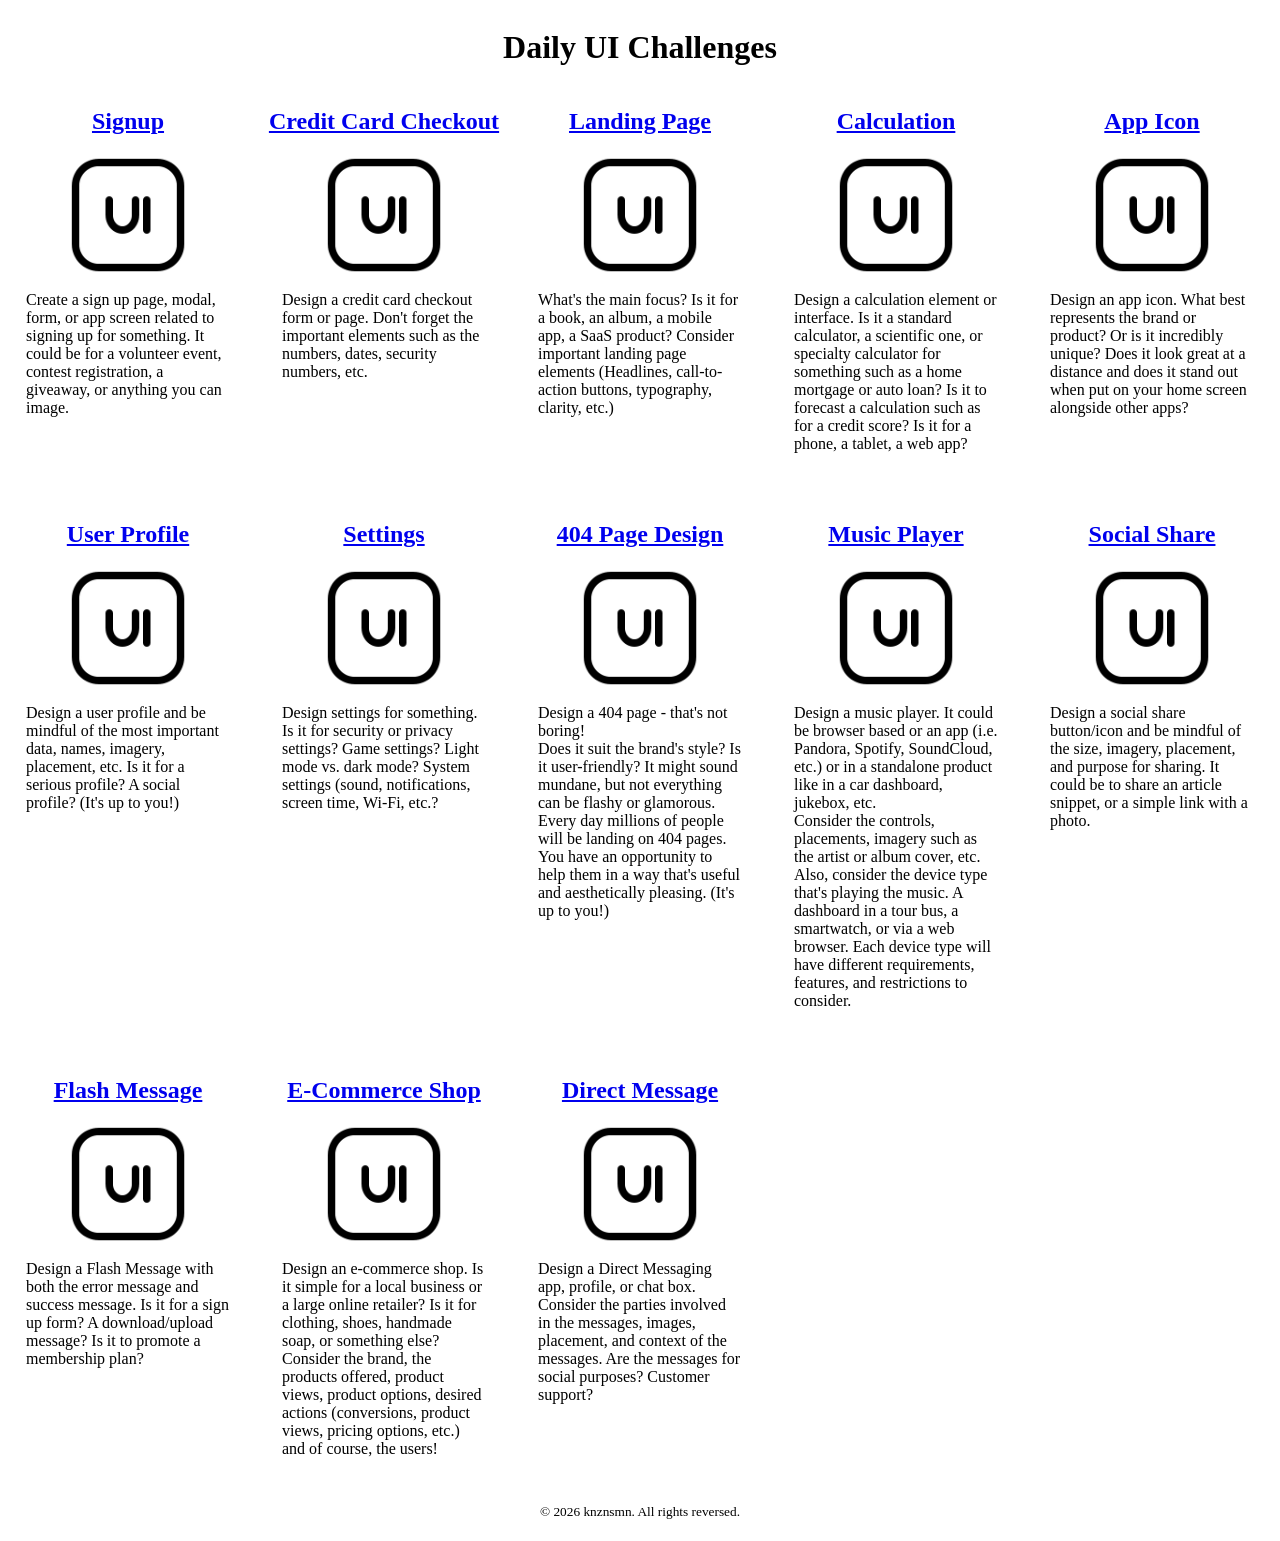
<file: index.html>
<!DOCTYPE html>
<html lang="en">
	<head>
		<meta charset="UTF-8" />
		<title>Daily UI Challenges</title>
		<link rel="icon" type="image/png" href="./assets/favicons/favicon-96x96.png" sizes="96x96" />
		<link rel="icon" type="image/svg+xml" href="./assets/favicons/favicon.svg" />
		<link rel="shortcut icon" href="./assets/favicons/favicon.ico" />
		<link rel="apple-touch-icon" sizes="180x180" href="./assets/favicons/apple-touch-icon.png" />
		<meta name="apple-mobile-web-app-title" content="UI" />
		<link rel="manifest" href="./assets/favicons/site.webmanifest" />
		<link rel="stylesheet" href="./assets/css/style.css" />
	</head>
	<body>
		<script type="module" src="./assets/js/main.js"></script>
	</body>
</html>
</file>
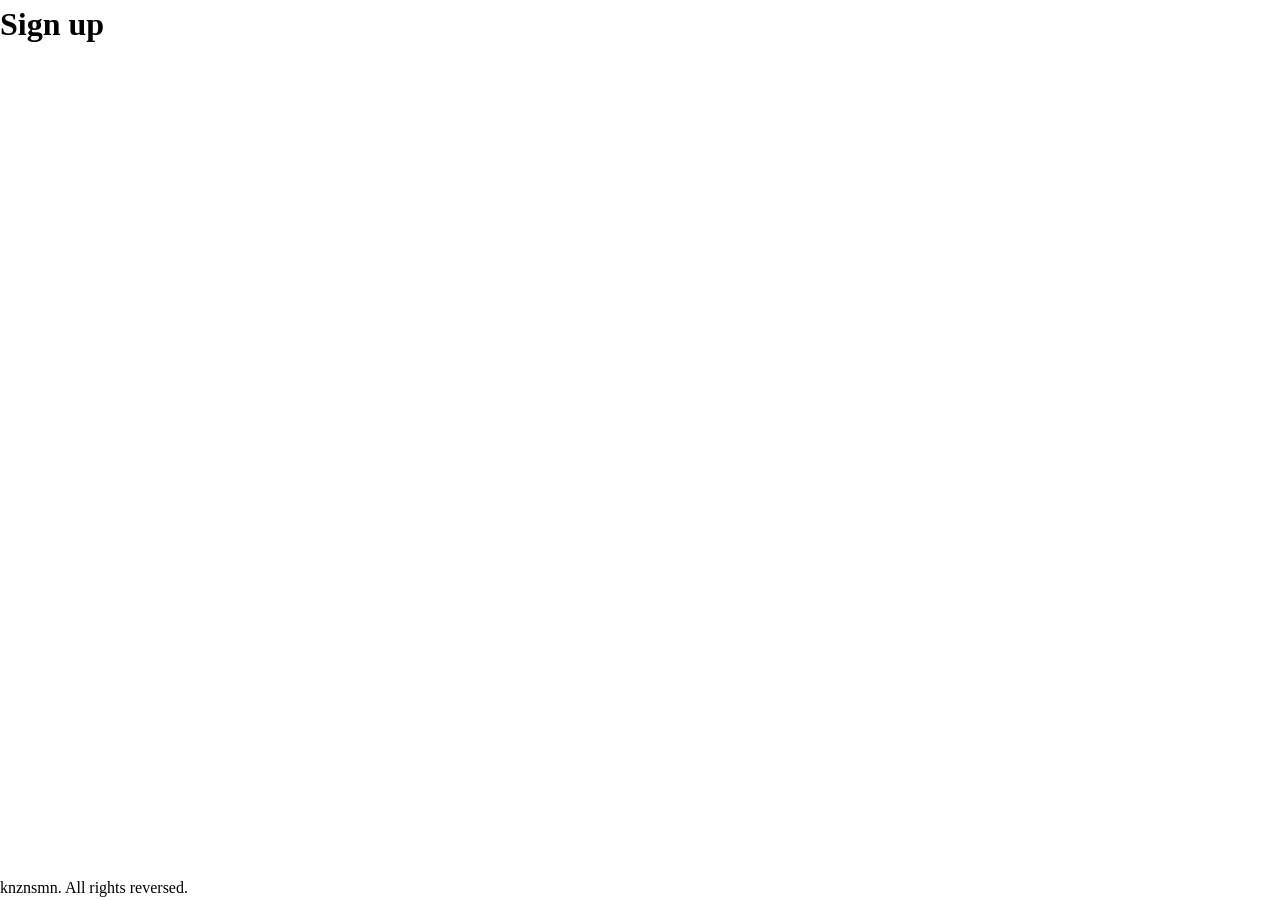
<file: challenges/001/index.html>
<!DOCTYPE html>
<html lang="en">
<head>
	<meta charset="UTF-8">
	<meta name="viewport" content="width=device-width, initial-scale=1.0">
	<link rel="stylesheet" href="./assets/css/style.css">
	<title>Sign Up | Coffee Mania</title>
</head>
<body>
	<script type="module" src="./assets/js/main.js"></script>
</body>
</html>
</file>
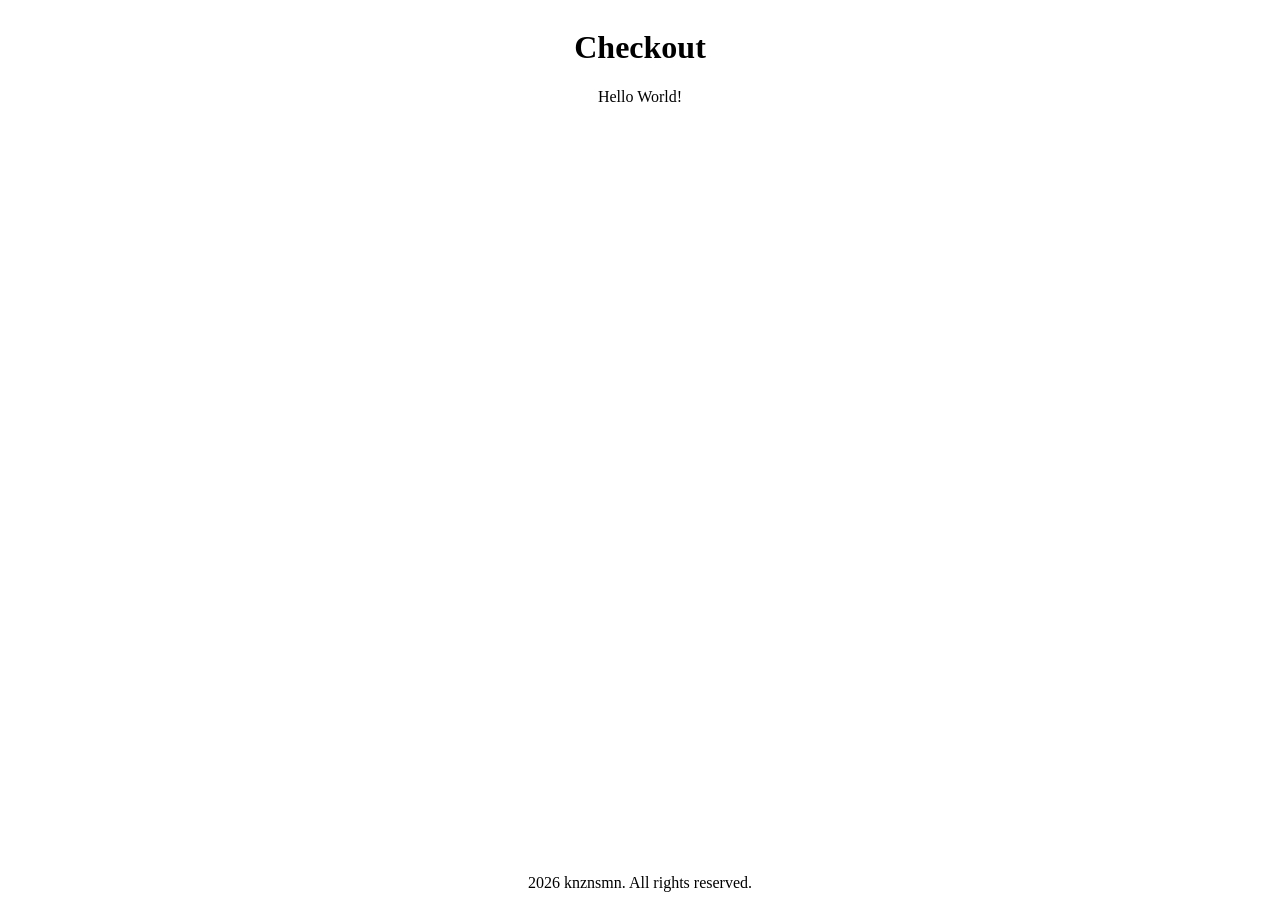
<file: challenges/002/index.html>
<!DOCTYPE html>
<html lang="en">
<head>
  <meta charset="UTF-8">
  <meta name="viewport" content="width=device-width, initial-scale=1.0">
  <meta http-equiv="X-UA-Compatible" content="ie=edge">
  <link rel="stylesheet" href="./assets/css/style.css">
  <title>Chicken</title>
</head>
<body>
  <script type="module" src="./assets/js/main.js"></script>
</body>
</html>
</file>
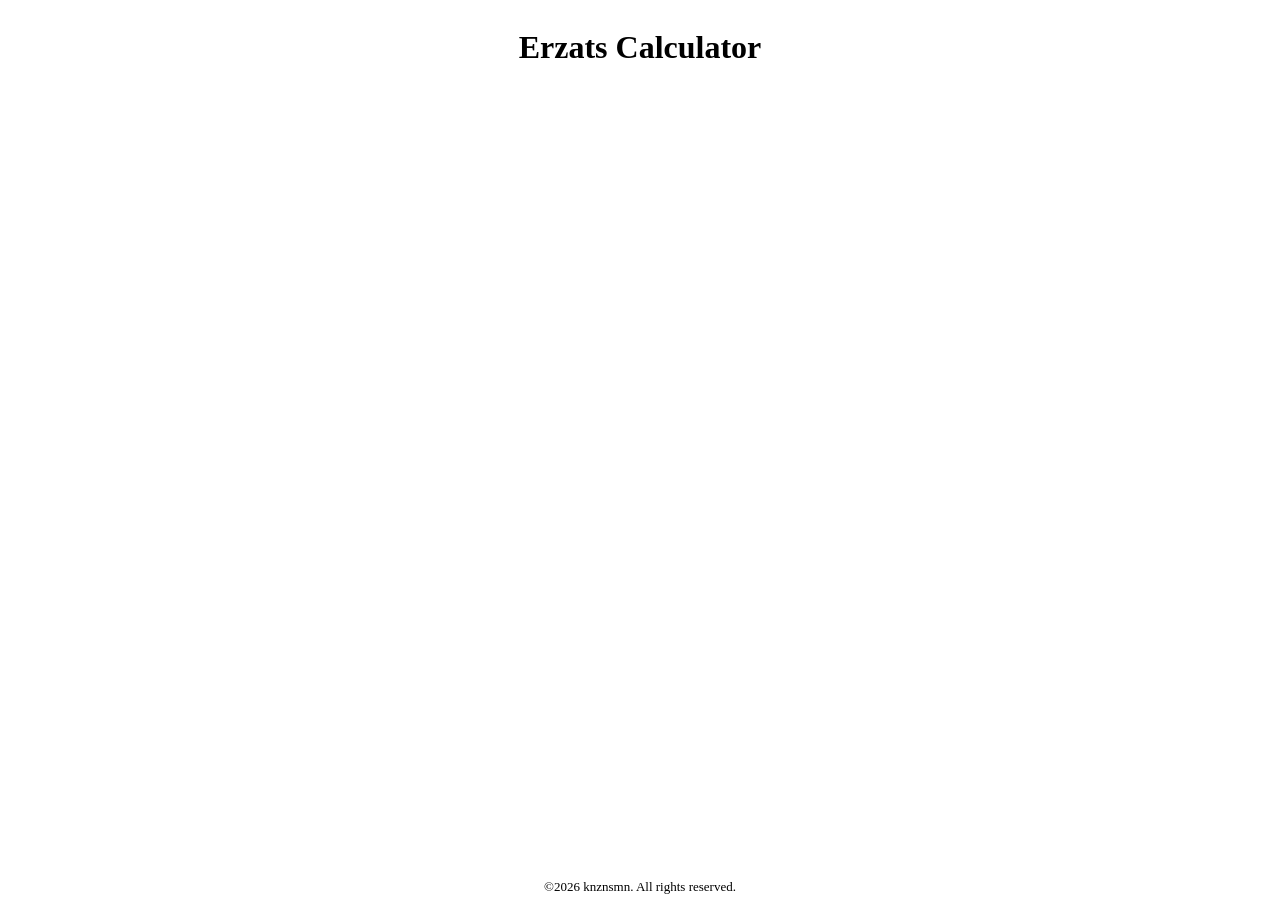
<file: challenges/004/index.html>
<!DOCTYPE html>
<html lang="en">
<head>
  <meta charset="UTF-8">
  <meta name="viewport" content="width=device-width, initial-scale=1.0">
  <meta http-equiv="X-UA-Compatible" content="ie=edge">
  <link rel="stylesheet" href="./assets/css/style.css">
  <title>Erzats Calculator</title>
</head>
<body>
  <script type="module" src="./assets/js/main.js"></script>
</body>
</html>
</file>
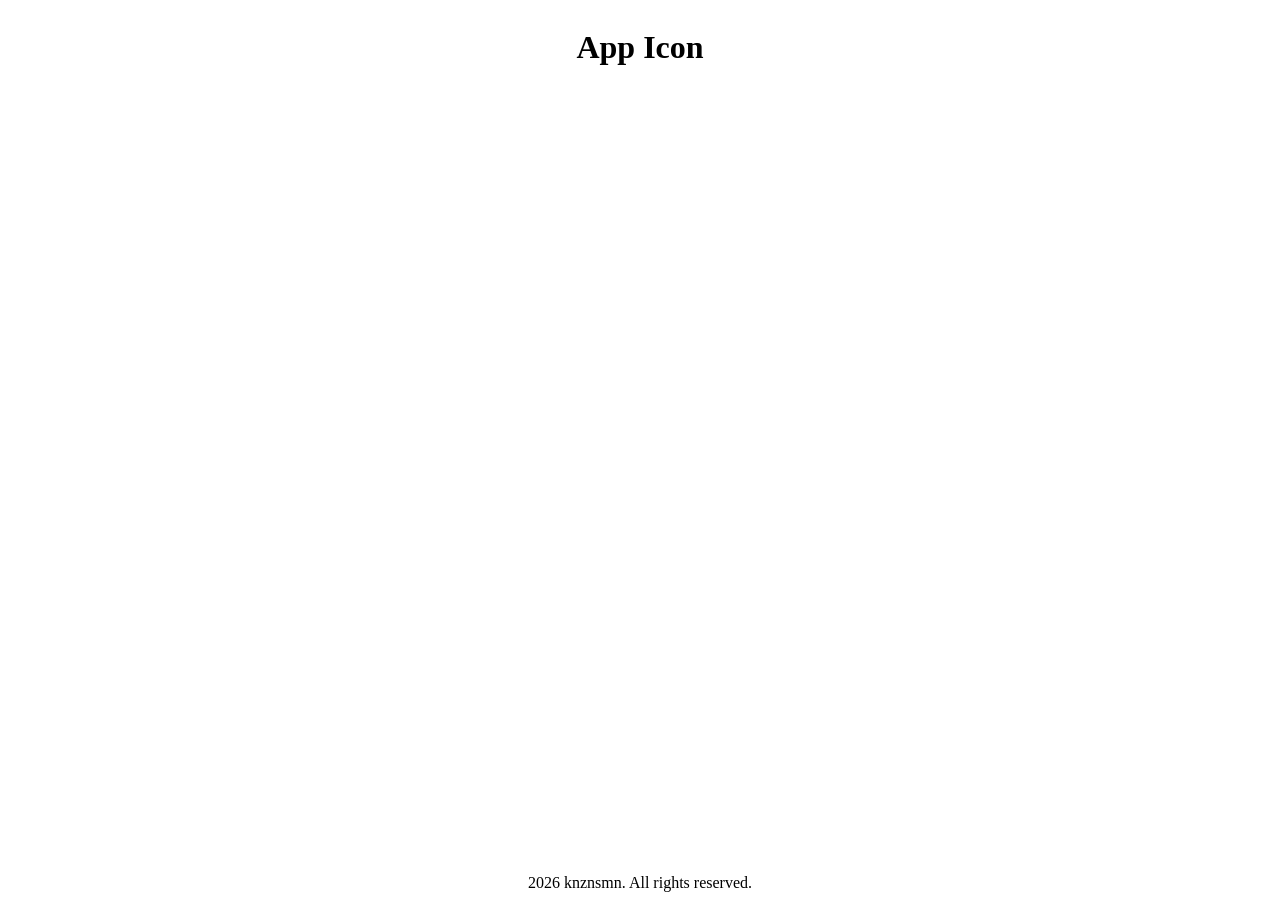
<file: challenges/005/index.html>
<!DOCTYPE html>
<html lang="en">
<head>
	<meta charset="UTF-8">
	<meta name="viewport" content="width=device-width, initial-scale=1.0">
	<link rel="stylesheet" href="./assets/css/style.css">
	<title>App Icon</title>
</head>
<body>
	<script type="module" src="./assets/js/main.js"></script>	
</body>
</html>
</file>
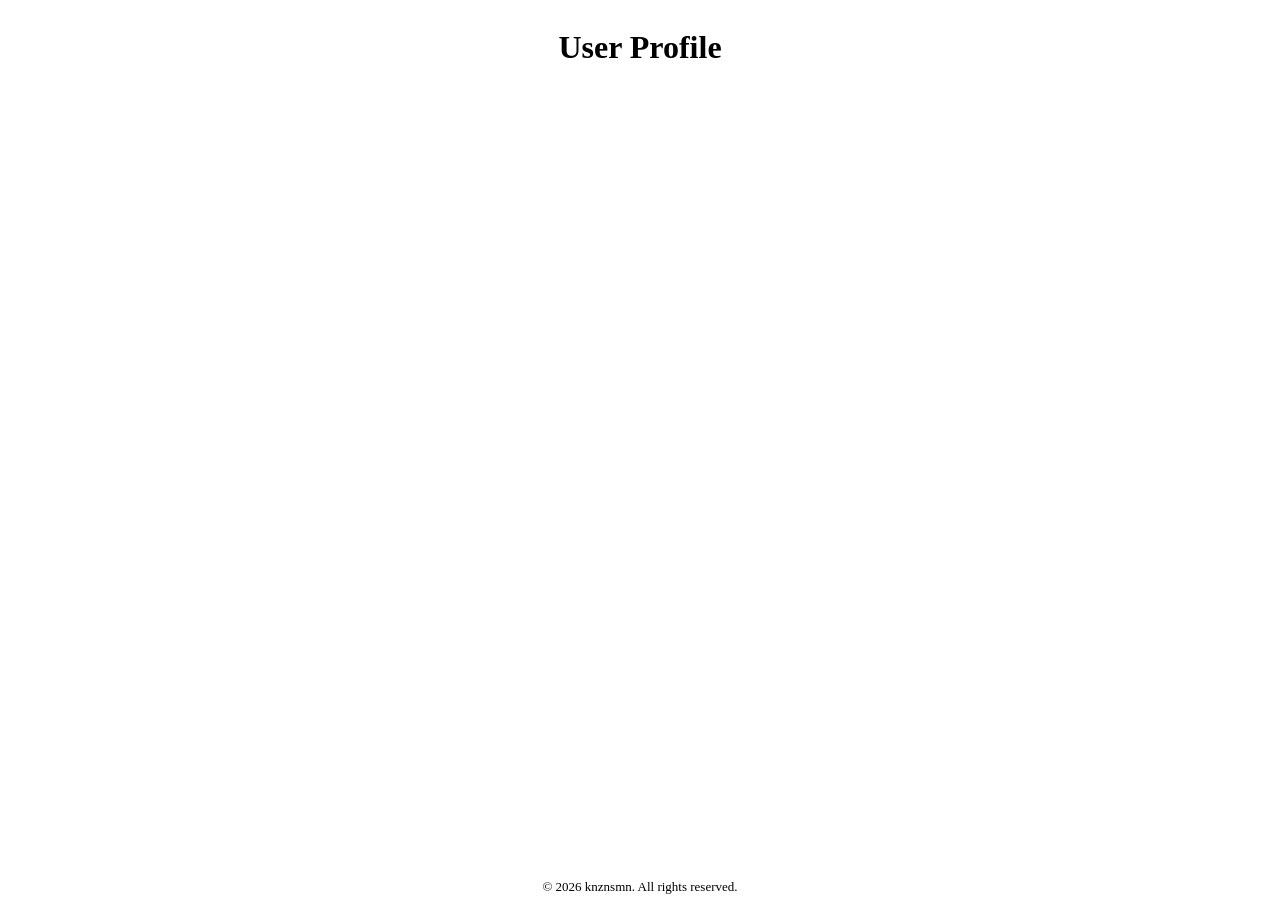
<file: challenges/006/index.html>
<!DOCTYPE html>
<html lang="en">
<head>
	<meta charset="UTF-8">
	<meta name="viewport" content="width=device-width, initial-scale=1.0">
	<link rel="stylesheet" href="./assets/css/style.css">
	<title>User Profile</title>
</head>
<body>
	<script type="module" src="./assets/js/main.js"></script>	
</body>
</html>
</file>
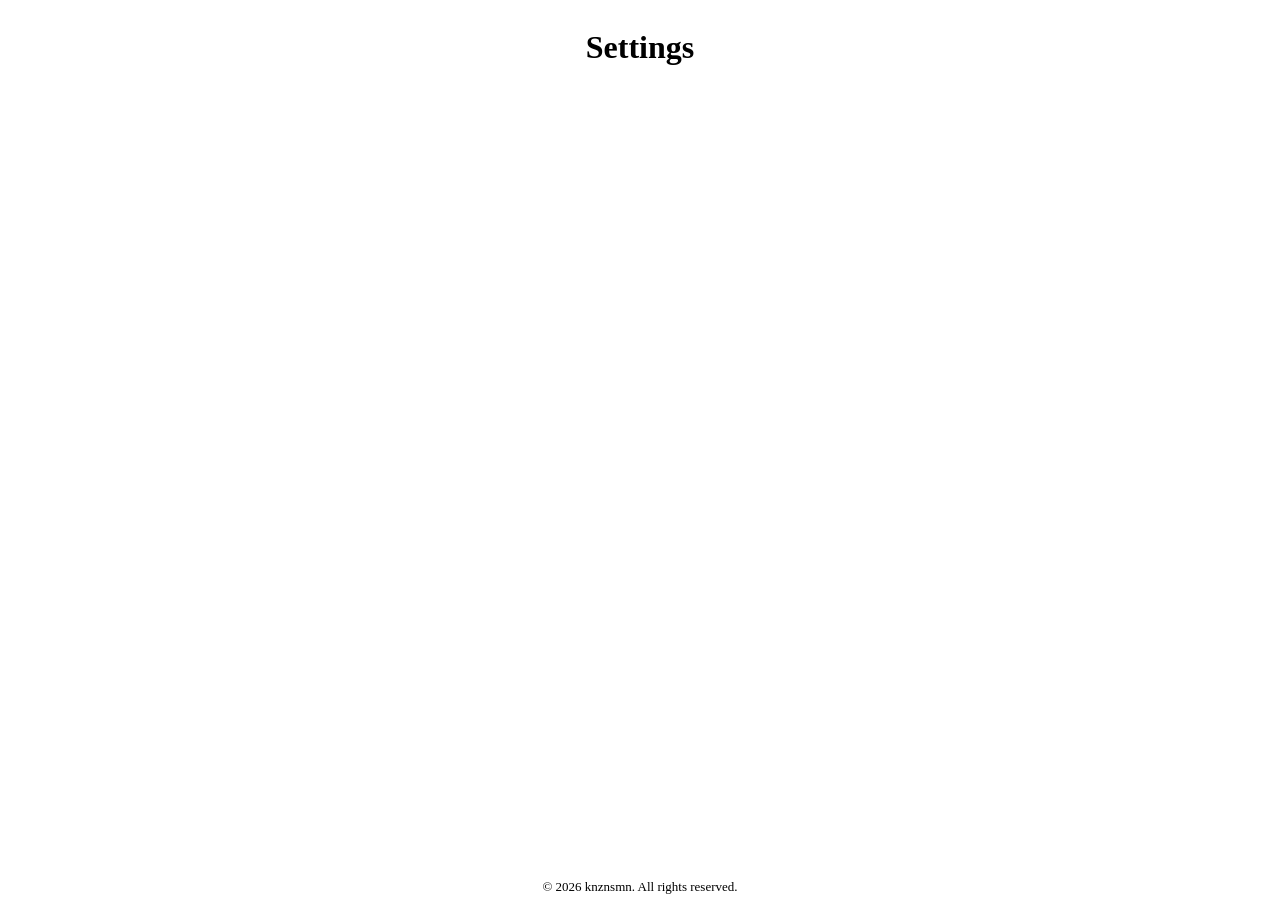
<file: challenges/007/index.html>
<!DOCTYPE html>
<html lang="en">
<head>
	<meta charset="UTF-8">
	<meta name="viewport" content="width=device-width, initial-scale=1.0">
	<link rel="stylesheet" href="./assets/css/style.css">
	<title>Settings</title>
</head>
<body>
	<script type="module" src="./assets/js/main.js"></script>	
</body>
</html>
</file>
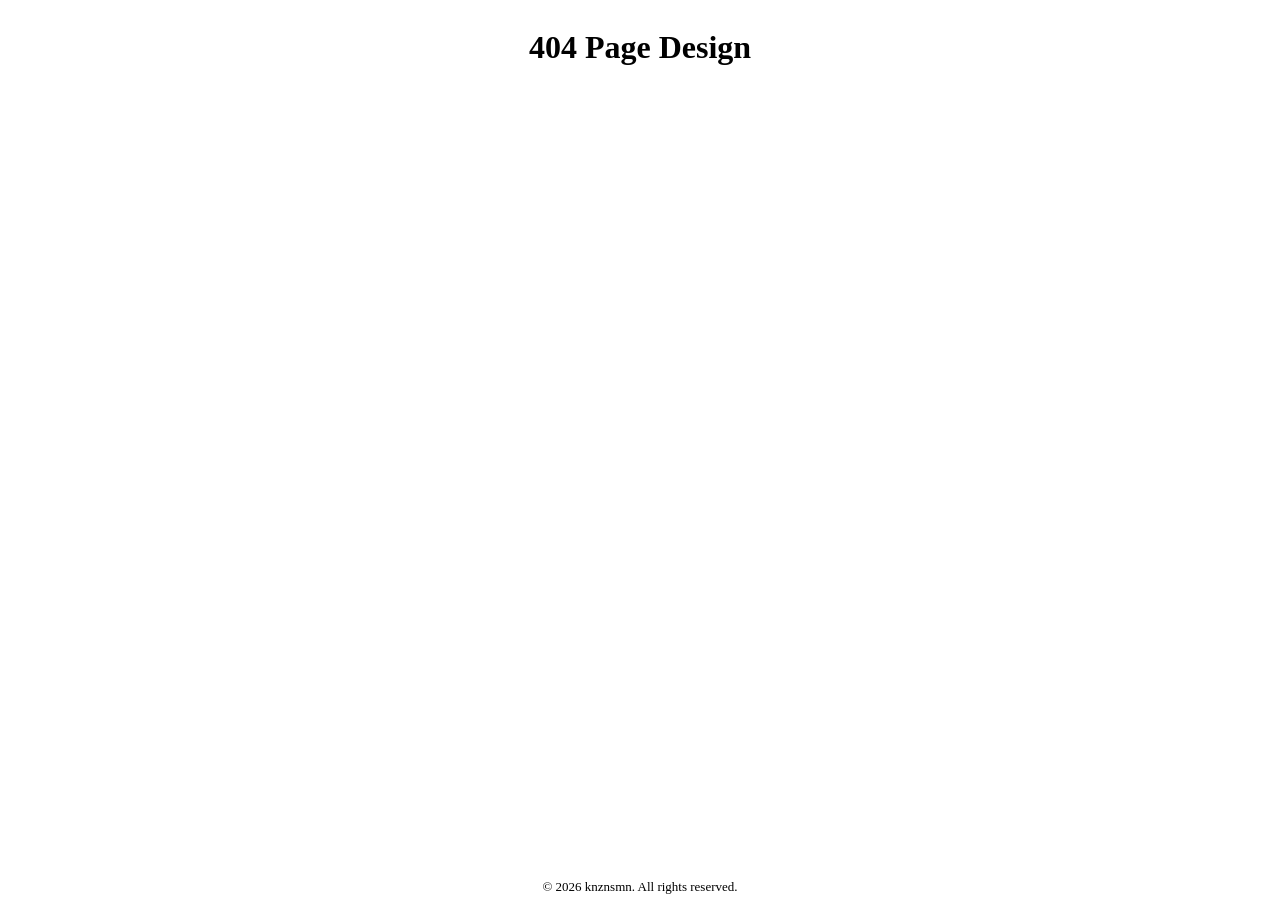
<file: challenges/008/index.html>
<!DOCTYPE html>
<html lang="en">
<head>
	<meta charset="UTF-8">
	<meta name="viewport" content="width=device-width, initial-scale=1.0">
	<link rel="stylesheet" href="./assets/css/style.css">
	<title>404 Page Design</title>
</head>
<body>
	<script type="module" src="./assets/js/main.js"></script>	
</body>
</html>
</file>
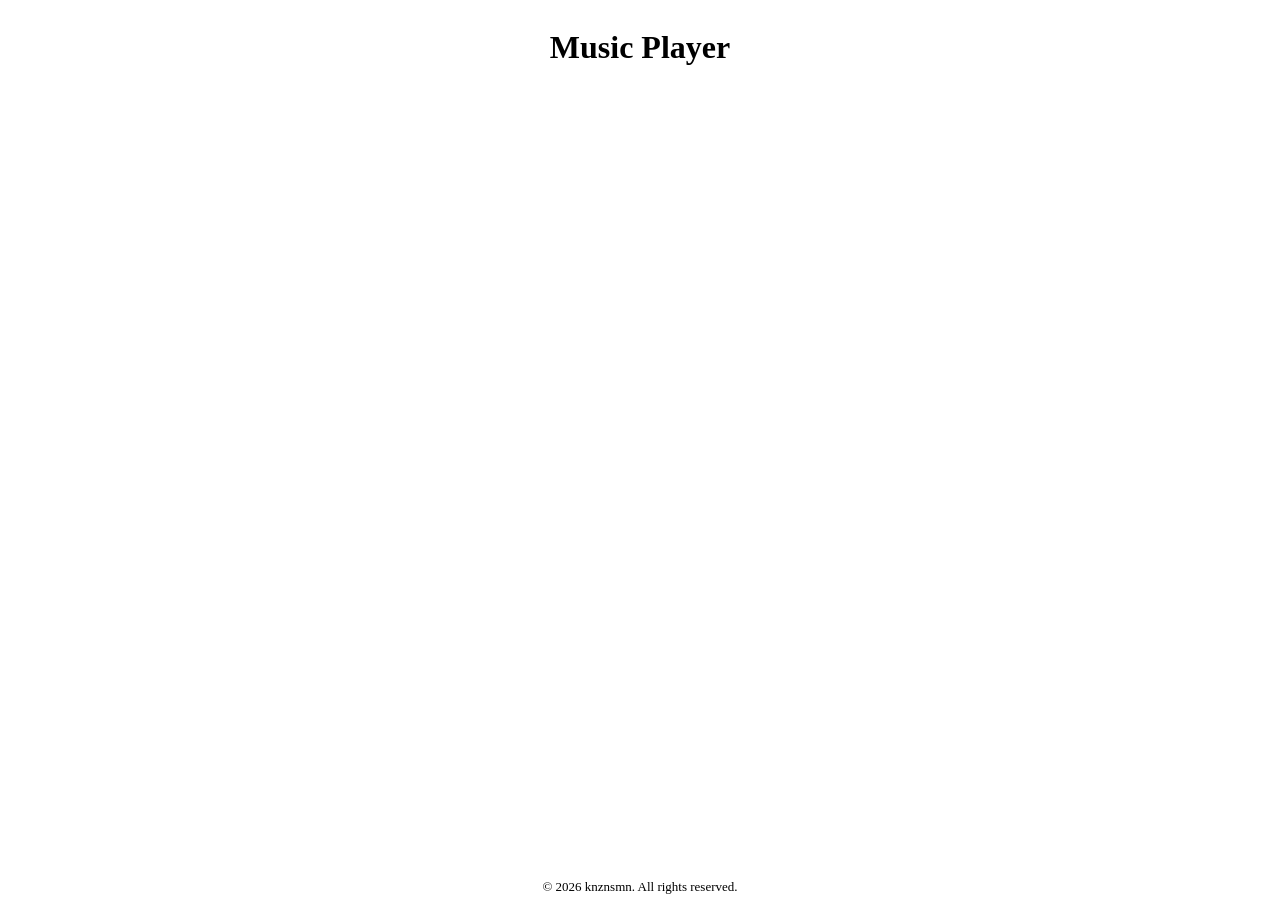
<file: challenges/009/index.html>
<!DOCTYPE html>
<html lang="en">
<head>
	<meta charset="UTF-8">
	<meta name="viewport" content="width=device-width, initial-scale=1.0">
	<link rel="stylesheet" href="./assets/css/style.css">
	<title>Music Player</title>
</head>
<body>
	<script type="module" src="./assets/js/main.js"></script>	
</body>
</html>
</file>
<file: assets/css/style.css>
/* General Styling */

body {
	max-width: 100vw;
	min-height: 100svh;
	display: flex;
	flex-direction: column;
	justify-content: center;
	align-items: center;
}
main {
	flex: 1;
}

article {
	gap: 1rem;
	width: 100%;
	display: grid;
	grid-template-columns: repeat(auto-fit, minmax(15rem, 1fr));
}
section {
	width: 100%;
	display: flex;
	align-items: center;
	flex-direction: column;
}
section img {
	width: 50%;
}
section p {
	margin: 1rem auto 2rem;
	width: 85%;
}

footer {
	font-size: smaller;
}
</file>
<file: challenges/001/assets/css/style.css>
/* CSS Resets */
*, *::before, *::after {
	box-sizing: border-box;
  }
  * {
	margin: 0;
  }
  @media (prefers-reduced-motion: no-preference) {
	html {
	  interpolate-size: allow-keywords;
	}
  }
  body {
	line-height: 1.5;
	-webkit-font-smoothing: antialiased;
  }
  img, picture, video, canvas, svg {
	display: block;
	max-width: 100%;
  }
  input, button, textarea, select {
	font: inherit;
  }
  p, h1, h2, h3, h4, h5, h6 {
	overflow-wrap: break-word;
  }
  p {
	text-wrap: pretty;
  }
  h1, h2, h3, h4, h5, h6 {
	text-wrap: balance;
  }
  #root, #__next {
	isolation: isolate;
  }

  body {
    display: flex;
    flex-direction: column;
    min-height: 100vh;
    max-width: 100vw;
  }
  main {
    flex: 1;
  }
</file>
<file: challenges/002/assets/css/style.css>
/* General Styling */

body {
  max-width: 100vw;
  min-height: 100vh;
  display: flex;
  flex-direction: column;
  align-items: center;
}

main {
  flex: 1;
}
</file>
<file: challenges/004/assets/css/style.css>
/* CSS Resets */


/* General Styling */
body {
  max-width: 100vw;
  min-height: 100vh;
  display: flex;
  flex-direction: column;
  align-items: center;
}
main {
  flex: 1;
}
footer {
  font-size: small;
}
</file>
<file: challenges/005/assets/css/style.css>
/* CSS Resets */

/* General Styling */
body {
	max-width: 100vw;
	min-height: 100vh;
	display: flex;
	flex-direction: column;
	align-items: center;
}
main {
	flex: 1;
}
</file>
<file: challenges/006/assets/css/style.css>
/* CSS Resets */


/* General Styling */
body {
	max-width: 100vw;
	min-height: 100vh;
	display: flex;
	flex-direction: column;
	align-items: center;
}

main {
	flex: 1;
}
footer {
	font-size: small;
}
</file>
<file: challenges/007/assets/css/style.css>
/* CSS Resets */

/* General Styling */
body {
	max-width: 100vw;
	min-height: 100vh;
	display: flex;
	flex-direction: column;
	align-items: center;
}
main {
	flex: 1;
}

footer {
	font-size: small;
}
</file>
<file: challenges/008/assets/css/style.css>
/* CSS Resets */

/* General Styling */
body {
	max-width: 100vw;
	min-height: 100vh;
	display: flex;
	flex-direction: column;
	align-items: center;
}

main {
	flex: 1;
}

footer {
	font-size: small;
}
</file>
<file: challenges/009/assets/css/style.css>
/* CSS Resets */

/* General Styling */
body {
	max-width: 100vw;
	min-height: 100vh;
	display: flex;
	flex-direction: column;
	align-items: center;
}

main {
	flex: 1;
}

footer {
	font-size: small;
}
</file>
